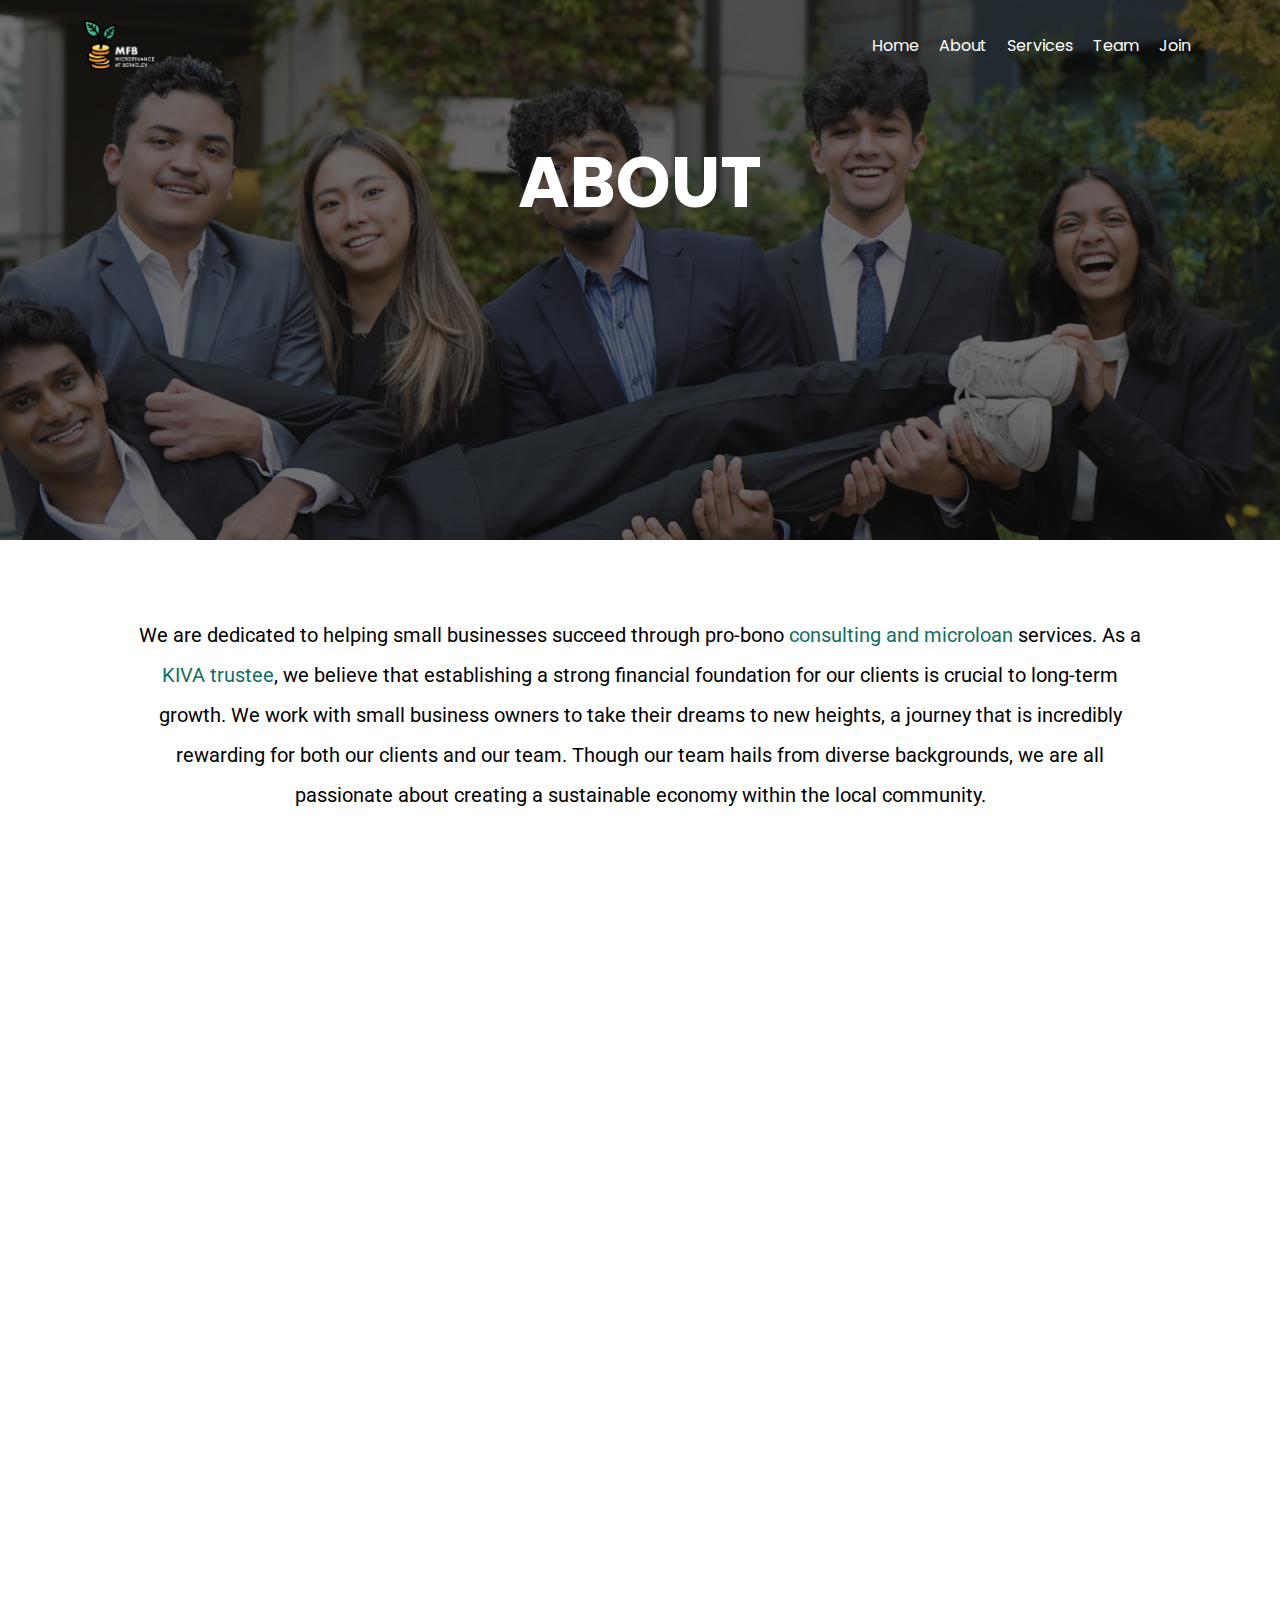
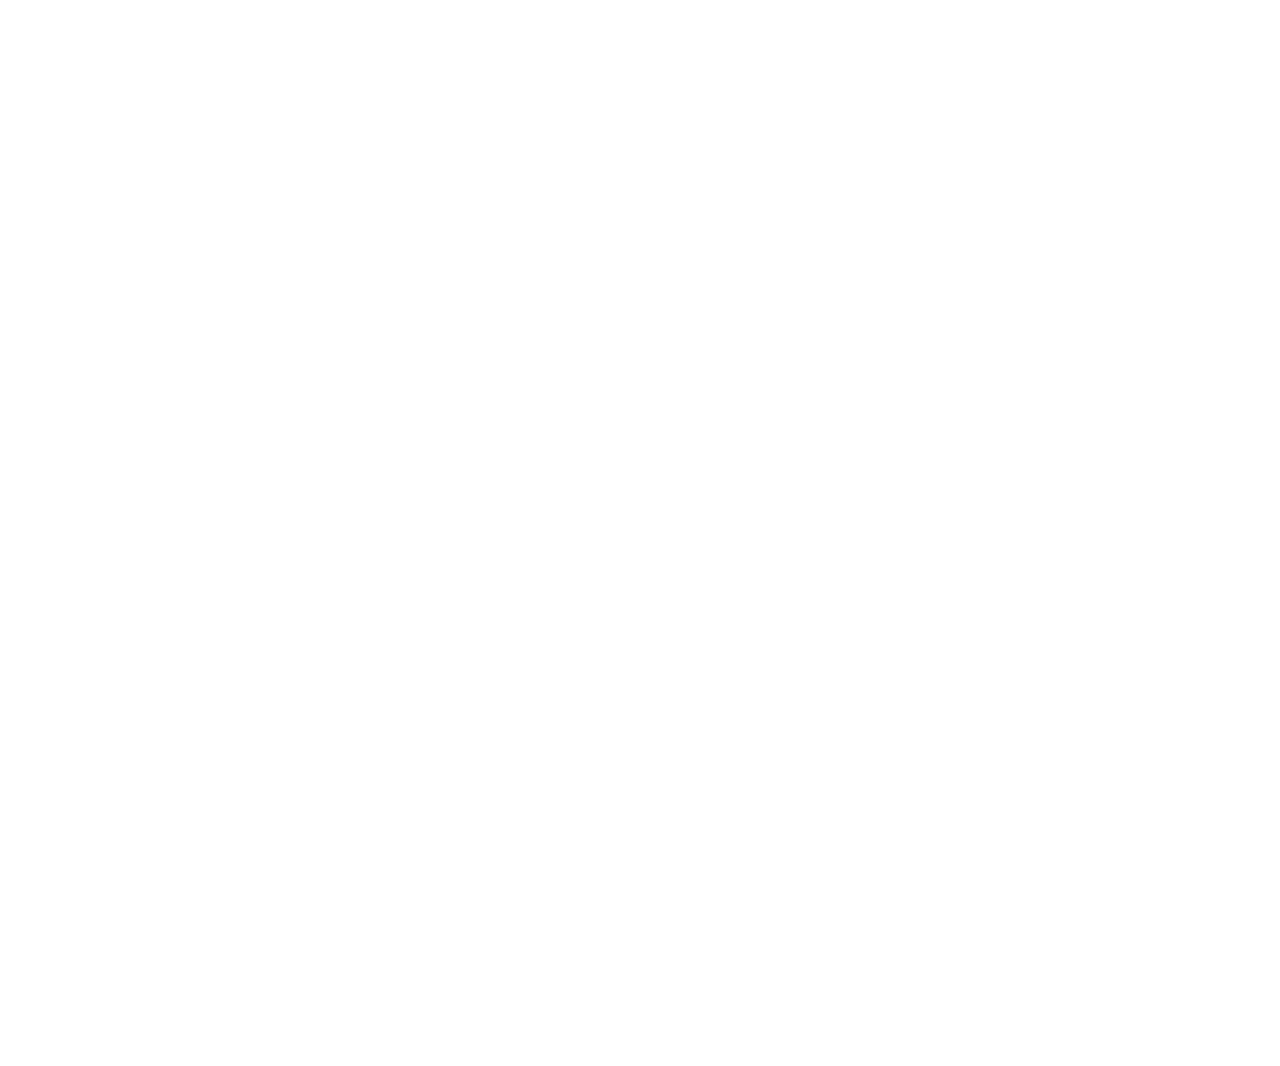
<file: pages/about.html>
<!DOCTYPE html>
<html lang="en">
<head>
  <meta charset="UTF-8">
  <meta name="viewport" content="width=device-width, initial-scale=1.0">
  <title>About</title>
  <link rel="stylesheet" href="../css/aboutstyles.css"> <!-- Link to external stylesheet -->
  <link rel="preconnect" href="https://fonts.googleapis.com">
  <link rel="preconnect" href="https://fonts.gstatic.com" crossorigin>
  <link href="https://fonts.googleapis.com/css2?family=Poppins:ital,wght@0,100;0,200;0,300;0,400;0,500;0,600;0,700;0,800;0,900;1,100;1,200;1,300;1,400;1,500;1,600;1,700;1,800;1,900&family=Roboto:ital,wght@0,100..900;1,100..900&display=swap" rel="stylesheet">
</head>
<body class="about-page">
    <!-- Navbar -->
    <!-- Section 1 (Title)-->
     <div class="title-section">
     <header>
      <img src="../images/home/mfblogo.png", alt="MFB Logo", id="mfb-logo">
      <nav>
        <ul>
            <li><a href="../pages/index.html">Home</a></li>
            <li><a href="../pages/about.html">About</a></li>
            <li><a href="../pages/services.html">Services</a></li>
            <li><a href="../pages/team.html">Team</a></li>
            <li><a href="../pages/join.html">Join</a></li>
        </ul>
      </nav>
      <!-- Mobile Menu -->
      <div id="hamburger-icon" onclick="toggleMobileMenu(this)">
        <div class="bar1"></div>
        <div class="bar2"></div>
        <div class="bar3"></div>
        <ul class="mobile-menu">
          <li><a href="../pages/index.html">Home</a></li>
            <li><a href="../pages/about.html">About</a></li>
            <li><a href="../pages/services.html">Services</a></li>
            <li><a href="../pages/team.html">Team</a></li>
            <li><a href="../pages/join.html">Join</a></li>
        </ul>
      </div>
      <!-- Text -->
      </header>
      <div class="title">
        <p>ABOUT</p>
      </div>
    </div>

    <!-- Section 2 (About Description) -->
    <section class="about-description">
        <p>We are dedicated to helping small businesses succeed through pro-bono <span class="text-green">consulting and microloan</span> services. As a <span class="text-green">KIVA trustee</span>, we believe that establishing a strong financial foundation for our clients is crucial to long-term growth. We work with small business owners to take their dreams to new heights, a journey that is incredibly rewarding for both our clients and our team. Though our team hails from diverse backgrounds, we are all passionate about creating a sustainable economy within the local community.</p>
    </section>

    <!-- Section 3 (History) -->
    <section class="history">
        <div class="history-title">
            <p>HISTORY</p>
        </div>
        <div class="history-content">
            <div class="history-image-container">
                <img src="../images/about/alums-grad.png" alttext="picture of alums">
            </div>
            <div class="history-content-box">
                <div class="history-content-box-1">
                    <p>MFB was founded in 2012 to support small businesses and entrepreneurship in the local Bay Area.</p>
                </div>
                <div class="history-content-box-2">
                    <p>We come from a team of students hailing from diverse personal and academic backgrounds. Unified by a passion for supporting local businesses, we collaborate to drive lasting change and improve our Bay Area community.</p>
                </div>
            </div>
        </div>
    </section>

    <!-- Section 4 (Core Values)-->
    <section class="core-values">
        <div class="core-values-title">
            <p>CORE VALUES</p>
        </div>
        <div class="core-values-content">
            <div class="value-item">
                <h2>Empathy</h2>
                <p>We prioritize listening to and learning from the stories of local business owners, which closely aligns our teams to our clients' success.</p>
            </div>
            <div class="value-item">
                <h2>Community</h2>
                <p>We share a passion for contributing to the local business community and sharing knowledge from our vast personal and professional experiences.</p>
            </div>
            <div class="value-item">
                <h2>Impact</h2>
                <p>We are committed to creating meaningful differences and delivering results for business owners by combining innovative thinking with pragmatism.</p>
            </div>
        </div>
    </section>
    <!-- Footer -->
    <footer>
        <div class="footer-section-1">
          <p>Microfinance at Berkeley is sponsored by the  Associated Students of the <br> University of California and the National Undergraduate Impact Investing Society.</p>
          <div class="footer-icons">
            <a href="mailto:berkeleymicrofinance@gmail.com">
              <img src="../images/home/mail-logo.png", alttext="mail icon">
            </a>
            <a href="https://www.facebook.com/microfinanceatberkeley/">
              <img src="../images/home/facebook-logo.png", alttext="facebook icon">
            </a>
            <a href="https://www.instagram.com/microfinanceatberkeley/?hl=en">
              <img src="../images/home/instagram-logo.png", alttext="instagram icon">
            </a>
            <a href="https://www.linkedin.com/company/microfinance-at-berkeley/posts/?feedView=all">
              <img src="../images/home/linkedin-logo.png", alttext="linkedin icon">
            </a>
          </div>
        </div>
        <div class="footer-section-2">
          <p>We are a student group acting independently of the University of California. We take full responsibility for our organization and this website.</p>
        </div>
    </footer>
    <script src="../js/index.js"></script>
</body>
</html>
</file>
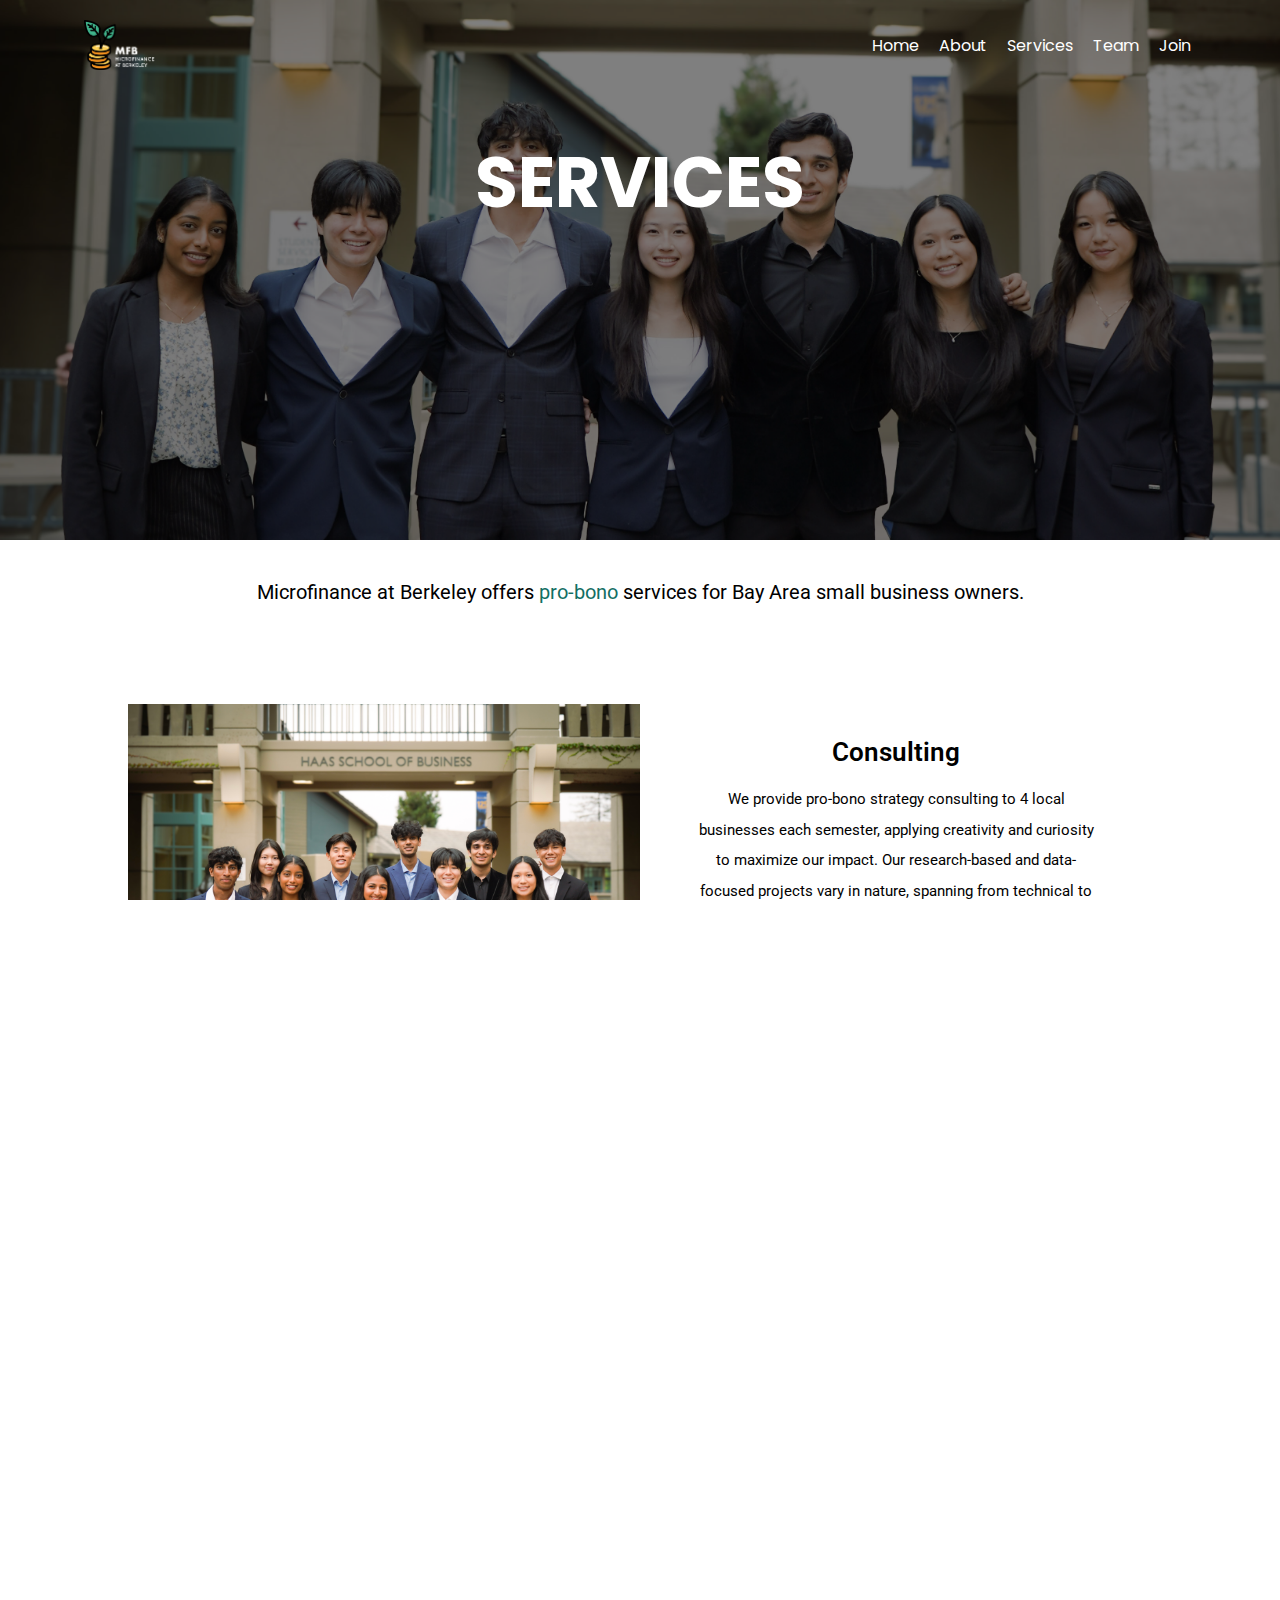
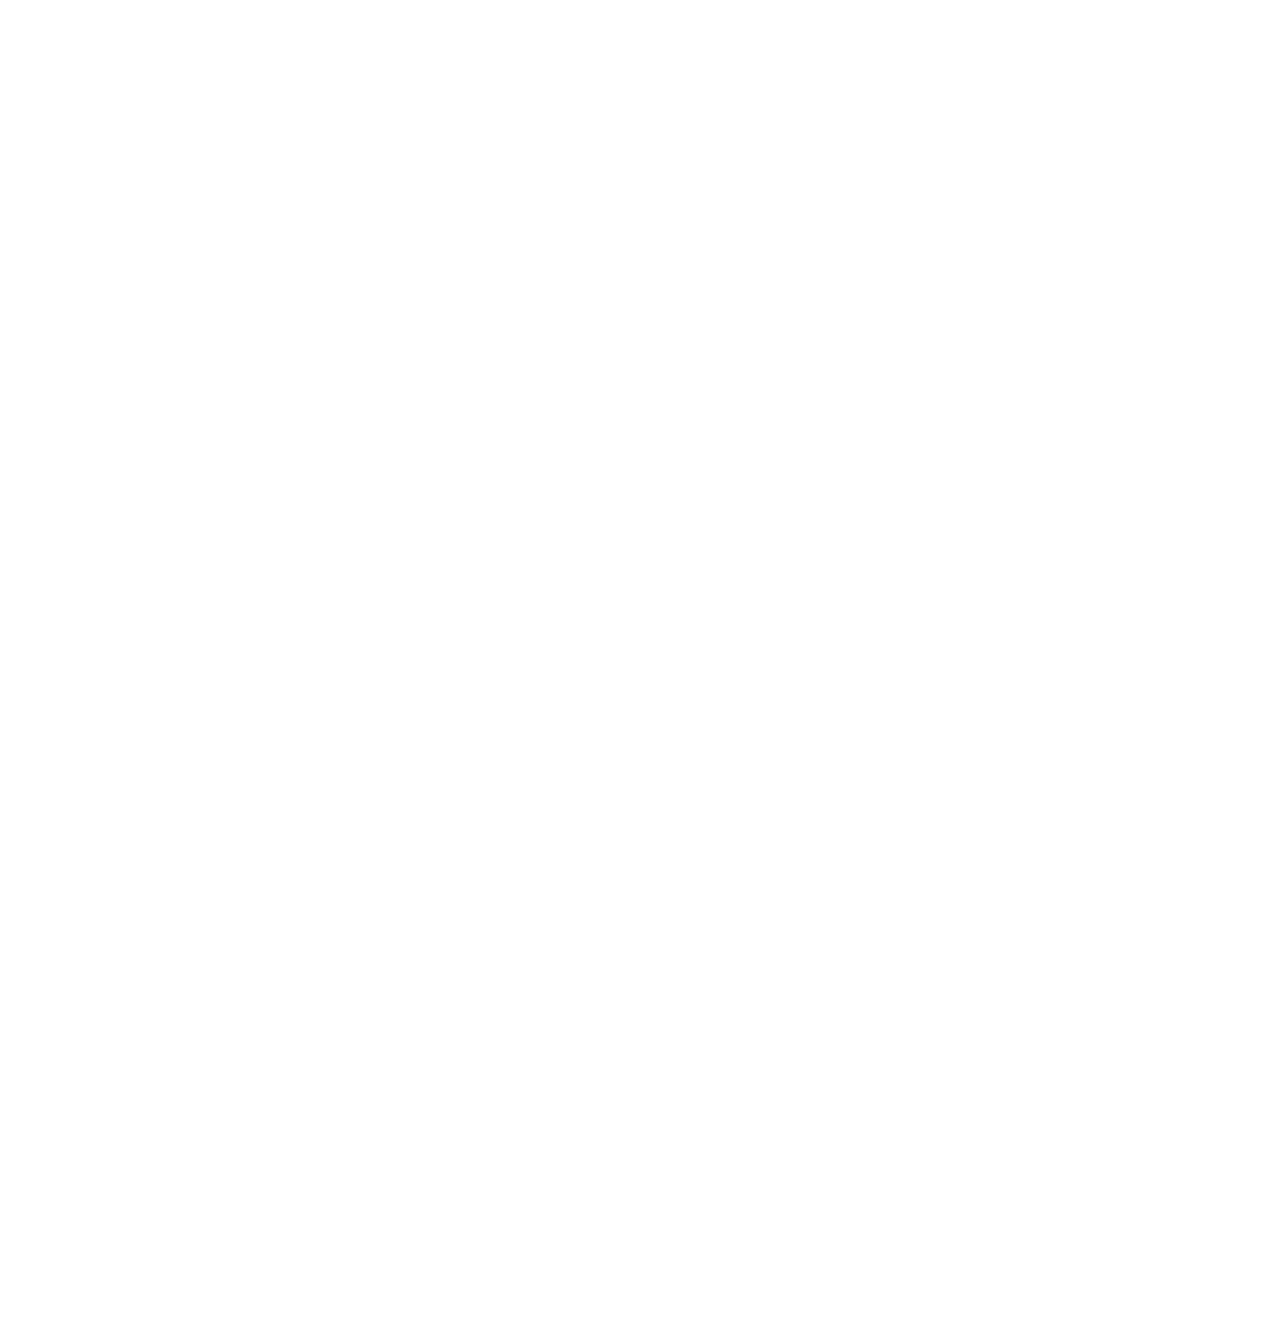
<file: pages/services.html>
<!DOCTYPE html>
<html lang="en">
<head>
  <meta charset="UTF-8">
  <meta name="viewport" content="width=device-width, initial-scale=1.0">
  <title>Services</title>
  <link rel="stylesheet" href="../css/servicesstyles.css"> <!-- Link to external stylesheet -->
  <link rel="preconnect" href="https://fonts.googleapis.com">
  <link rel="preconnect" href="https://fonts.gstatic.com" crossorigin>
  <link href="https://fonts.googleapis.com/css2?family=Poppins:ital,wght@0,100;0,200;0,300;0,400;0,500;0,600;0,700;0,800;0,900;1,100;1,200;1,300;1,400;1,500;1,600;1,700;1,800;1,900&family=Roboto:ital,wght@0,100..900;1,100..900&display=swap" rel="stylesheet">
</head>
<body>
    <!-- Navbar -->
    <!-- Section 1 (Title)-->
     <section class="services-s1">
     <header>
      <a href="../pages/index.html">
        <img src="../images/home/mfblogo.png", alt="MFB Logo", id="mfb-logo">
      </a>
      <nav>
        <ul>
          <li><a href="../pages/index.html">Home</a></li>
          <li><a href="../pages/about.html">About</a></li>
          <li><a href="../pages/services.html">Services</a></li>
          <li><a href="../pages/team.html">Team</a></li>
          <li><a href="../pages/join.html">Join</a></li>
        </ul>
      </nav>
      <!-- Mobile Menu -->
      <div id="hamburger-icon" onclick="toggleMobileMenu(this)">
        <div class="bar1"></div>
        <div class="bar2"></div>
        <div class="bar3"></div>
        <ul class="mobile-menu">
          <li><a href="../pages/index.html">Home</a></li>
          <li><a href="../pages/about.html">About</a></li>
          <li><a href="../pages/services.html">Services</a></li>
          <li><a href="../pages/team.html">Team</a></li>
          <li><a href="../pages/join.html">Join</a></li>
        </ul>
      </div>
      <!-- Text -->
      </header>
      <div class="services-s1-title">
        <p>SERVICES</p>
      </div>
      </section>

    <!-- Section 2 (Services Information)-->
     <section class="services-s2">
        <p class="services-s2-title">Microfinance at Berkeley offers <span style="color: #136F64">pro-bono</span> services for Bay Area small business owners.</p>
        <div class="services-s2-info-container">
            <img src="../images/services/services-top-left.jpg">
            <div class="services-s2-info-text-container">
                <h1>Consulting</h1>
                <p>We provide pro-bono strategy consulting to 4 local businesses each semester, applying creativity and curiosity to maximize our impact. Our research-based and data-focused projects vary in nature, spanning from technical to creative areas.
                    <br><br>We holistically understand the client’s mission, challenges, and goals to better drive success.  </p>
            </div>
        </div>
        <div class="services-s2-info-container">  
            <div class="services-s2-info-text-container">
                <h1>Microloans</h1>
                <p>As Tier-1 Trustees of Kiva, we help small businesses apply for 0% interest loans of up to $10,000. Over the past decade, we have facilitated the disbursement of $250,000 across 27 loans.<br><br>
                    We conduct due diligence and financial analysis to endorse these loans as a secure financial investment to increase the chances of successful fundraising rounds. </p>
            </div>
            <img src="../images/services/services-bottom-right.jpg">
        </div>
     </section>
    <!-- Section 3 (Areas of Focus)-->
     <section class="services-s3">
        <div class="services-subtitle-container">
            <p>AREAS OF FOCUS</p>
        </div>
        <div class="services-s3-square-container">
            <div class="services-s3-square">
              <div class="services-s3-content">
                <img src="../images/services/operations-icon.png" alttext="operations">
                <h1>Operations</h1>
                <div class="services-s3-text">
                    <p>Process Improvement</p>
                    <p>Digital Transformation</p>
                    <p>Inventory Management</p>
                </div>
                </div>
            </div>
            <div class="services-s3-square">
                <div class="services-s3-content">
                  <img src="../images/services/marketing-icon.png" alttext="operations">
                  <h1>Marketing</h1>
                  <div class="services-s3-text">
                      <p>Customer Strategy</p>
                      <p>Sales Strategy</p>
                      <p>Social Media Campaign</p>
                  </div>
                  </div>
              </div>
              <div class="services-s3-square">
                <div class="services-s3-content">
                  <img src="../images/services/growth-icon.png" alttext="operations">
                  <h1>Growth/Strategy</h1>
                  <div class="services-s3-text">
                      <p>New Market Entry</p>
                      <p>Expansion/Partnerships</p>
                      <p>E-Commerce</p>
                  </div>
                  </div>
              </div>
              <div class="services-s3-square">
                <div class="services-s3-content">
                  <img src="../images/services/product-icon.png" alttext="operations">
                  <h1>Product</h1>
                  <div class="services-s3-text">
                      <p>Product Pivot/Launches</p>
                      <p>Distributions/Logistics</p>
                      <p>User Insight Analysis</p>
                  </div>
                  </div>
              </div>
          </div>
     </section>
    <!-- Section 4 (Past Clients)-->
     <section class="services-s4">
        <div class="services-subtitle-container">
            <p>PAST CLIENTS</p>
        </div>
        <div class="services-s4-image-container">
            <img src="../images/services/past-clients.png", alttext="companies">
          </div>
     </section>
    <!-- Section 5 (Business Inquiries)-->
     <section class="services-s5">
        <div class="services-subtitle-container">
            <p>BUSINESS INQUIRIES</p>
        </div>
        <div class="services-s5-button-container">
            <a href="mailto:berkeleymicrofinance@gmail.com">CONTACT US</a>
        </div>
     </section>
    <!-- Footer -->
     <footer>
        <div class="footer-section-1">
          <p>Microfinance at Berkeley is sponsored by the  Associated Students of the <br> University of California and the National Undergraduate Impact Investing Society.</p>
          <div class="footer-icons">
            <a href="mailto:berkeleymicrofinance@gmail.com">
              <img src="../images/home/mail-logo.png", alttext="mail icon">
            </a>
            <a href="https://www.facebook.com/microfinanceatberkeley/">
              <img src="../images/home/facebook-logo.png", alttext="facebook icon">
            </a>
            <a href="https://www.instagram.com/microfinanceatberkeley/?hl=en">
              <img src="../images/home/instagram-logo.png", alttext="instagram icon">
            </a>
            <a href="https://www.linkedin.com/company/microfinance-at-berkeley/posts/?feedView=all">
              <img src="../images/home/linkedin-logo.png", alttext="linkedin icon">
            </a>
          </div>
        </div>
        <div class="footer-section-2">
          <p>We are a student group acting independently of the University of California. We take full responsibility for our organization and this website.</p>
        </div>
    </footer> 
    <script src="../js/index.js"></script>
</body>
</html>
</file>
<file: css/aboutstyles.css>
html, body {
    width: 100%;
    height: 100%;
    margin: 0px;
    padding: 0px;
    overflow-x: hidden; /* Prevent horizontal scrolling */
}

header {
    padding: 20px 20px;
    height: 50px;
    display: flex;
    justify-content: space-between;
    /* margin-top: 20px; */
    margin-left: 5vw;
    margin-right: 5vw;
    /* border-style: solid;
    border-color: red;
    border-width: 1px; */
}

.text-green {
    color: #136F64
}

#mfb-logo {
    width: auto;
    height: 100%;
    display: flex;
    align-items: center;
}

nav {
    display: flex;
    align-items: center;
    justify-content: space-between;
    margin-left: 50px;
    /* border-style: solid;
    border-color: red;
    border-width: 1px; */
}

nav ul {
    list-style: none;
    height: 100%;
    display: flex;
    align-items: center;
    justify-content: space-around;
}

nav ul a {
    color: white;
    text-decoration: none;
    transition: color 0.3s ease
}

nav ul a:hover {
    color: #136F64;
    text-decoration: none;
}

nav ul li {
    padding: 5px;
    margin-left: 10px;
    font-family: "Poppins"
}

/* Hamburger icon */
#hamburger-icon {
    margin: auto 0;
    display: none;
    cursor: pointer;
}

#hamburger-icon div {
    width: 35px;
    height: 3px;
    background-color: white;
    margin: 6px 0;
    transition: 0.4s;
}

/* styling for when hamburger icon is clicked */
.open .bar1 {
    -webkit-transform: rotate(-45deg) translate(-6px, 6px);
    transform: rotate(-45deg) translate(-6px, 6px);
}

.open .bar2 {
    opacity: 0;
}

.open .bar3 {
    -webkit-transform: rotate(45deg) translate(-6px, -8px);
    transform: rotate(45deg) translate(-6px, -8px);
}

.open .mobile-menu {
    display: flex;
    flex-direction: column;
    align-items: center;
    justify-content: center;
    width: 80vw;
    height: 30vh;
    list-style: none;
    background-color: #136F64;
}

.mobile-menu {
    display: none;
    position: absolute;
    top: 50px;
    left: 50%;
    transform: translateX(-50%);
    height: calc(100vh - 50px);
    width: 100%;
    padding: 0;
}

.mobile-menu a {
    color: white;
    font-family: 'Poppins';
    text-decoration: none;
    transition: color 0.3s ease;
    text-align: center;
    width: 100%;
}

.mobile-menu li {
    display: flex;
    align-items: center;
    padding-top: 8px;
    padding-bottom: 8px;
    width: 100%;
}

/* Title Section */
.title-section {
    background-image: url('../images/about/about-background.png');
    background-size: cover;
    background-position: center;
    height: 60vh;
}

.title {
    width: 100vw;
    margin-top: 40px;
}

.title p {
    color: white;
    font-family: 'Poppins', serif;
    font-weight: 700;
    font-size: 70px;
    text-align: center;
    margin: 0 0;
}

.about-description {
    padding-top: 75px;
    padding-bottom: 50px;
    padding-left: 10%;
    padding-right: 10%;

}

.about-description p {
    font-family: 'Roboto', serif;
    font-weight: 400;
    font-size: 20px;
    line-height: 2;
    margin: 0 auto;
    text-align: center;
}

.history-title {
    display: flex;
    justify-content: center;
    padding-top: 50px;
    padding-bottom: 75px;
}

.history-title p {
    font-family: 'Roboto', serif;
    font-weight: 600;
    color: #136F64;
    font-size: 60px;
    margin: 0px;
}

.history-content {
    display: flex;
    flex-direction: row;
    justify-content: center;
    align-items: flex-start;
    position: relative;
}

/* Styling for the image */
.history-image-container img {
    z-index: 1;
    padding-left: 50px;
    width: 80%;
}

.history-content-box {
    width: 25%;
    z-index: 2;
    margin-left: -450px;
    margin-top: 130px;
    margin-right: 50px;
    background-color: #EFEFEF;
    box-shadow: 0 2px 8px rgba(0, 0, 0, 0.15);
    padding-left: 40px;
    padding-right: 40px;
    padding-bottom: 20px;
    font-family: 'Roboto', sans-serif;
}

.history-content-box-1 {
    font-size: 35px;
    font-weight: 450;
    line-height: 1.2;
    word-wrap: break-word;
    overflow-wrap: break-word;
}

.history-content-box-2 {
    font-size: 20px;
    line-height: 1.8;
    margin: 0px 10px;
}

.core-values-title {
    display: flex;
    justify-content: center;
    padding-top: 100px;
    padding-bottom: 20px;
}

.core-values-title p {
    font-family: 'Roboto', serif;
    font-weight: 600;
    color: #136F64;
    font-size: 60px;
    margin: 0px;
}

.core-values-content {
    display: flex;
    justify-content: space-around;
    padding: 0 10%;
    text-align: center;
    margin-bottom: 100px;
}

.value-item {
    width: 25%;
}

.value-item h2 {
    font-family: 'Roboto', sans-serif;
    font-size: 35px;
    margin-bottom: 20px;
}

.value-item p {
    font-family: 'Roboto', sans-serif;
    font-size: 20px;
    line-height: 1.6;
}

/* Footer */
footer {
    width: 100%;
    background-color: #136F64;
    margin-bottom: 0px;
    padding-top: 60px;
    padding-bottom: 60px;
}

.footer-section-1 {
    display: flex;
    flex-direction: row;
    justify-content: space-between;

    padding: 0px 80px 0px 80px;
    margin-bottom: 60px;
}

.footer-icons {
    display: flex;
    flex-direction: row;
}

.footer-icons img {
    width: 30px;
    height: 30px;
    margin: 0px 5px 0px 5px;
}

.footer-section-1 p {
    color: white;
    font-family: 'Roboto';
    font-weight: 400;
    font-size: 16px;
    margin: 0px;
}

.footer-section-2 p {
    padding: 0px 80px 0px 80px;
    color: white;
    margin-bottom: 0px;
    font-family: 'Roboto';
    font-weight: 700;
    font-size: 12px;
}

@media only screen and (max-width: 768px) {
    .title-section {
        height: 50vw;
    }

    .title {
        margin-top: 20px;
    }

    .title p {
        font-size: 10vw;
    }

    .about-description {
        padding-top: 50px;
        padding-bottom: 30px;
    }

    .about-description p {
        font-size: 17px;
    }

    .history-title {
        padding-top: 40px;
        padding-bottom: 50px;
    }

    .history-title p {
        font-size: 40px;
    }

    .history-content {
        flex-direction: row;
        justify-content: flex-start;
        padding-left: 5%;
        position: relative;
        padding: 0 15px;
    }

    .history-image-container img {
        padding-left: 0;
        width: 85%;
    }

    .history-content-box {
        width: 40%;
        margin-left: -35%;
        margin-top: 100px;
        margin-right: 5%;
        padding: 25px;
    }

    .history-content-box-1 {
        font-size: 26px;
    }

    .core-values-title p {
        font-size: 16px;
        line-height: 1.6;
    }

    .core-values-content {
        flex-direction: column;
        align-items: center;
    }

    .value-item {
        width: 70%;
        margin-bottom: 30px;
    }

    .value-item h2 {
        font-size: 30px;
    }

    .value-item p {
        font-size: 17px;
    }

    /* Footer */
    .footer-icons img {
        width: 20px;
        height: 20px;
    }

    .footer-section-1 p {
        font-size: 14px;
    }

    .footer-section-2 p {
        font-size: 10px;
    }

}

@media only screen and (max-width: 600px) {
    header nav {
        display: none;
    }

    #hamburger-icon {
        display: block;
    }

    .title-section {
        height: 50vw;
    }

    .title {
        margin-top: 0.2vh;
    }

    .title p {
        font-size: 10vw;
    }

    .about-description {
        padding-top: 30px;
    }

    .about-description p {
        font-size: 15px;
    }

    .history-content {
        padding: 0 10px;
    }

    .history-title p {
        font-size: 30px;
    }

    .history-image-container img {
        width: 95%;
    }

    .history-content-box {
        width: 45%;
        margin-left: -40%;
        margin-right: 2%;
        padding: 20px;
    }

    .history-content-box-1 {
        font-size: 20px;
        margin-bottom: 15px;
    }

    .history-content-box-2 {
        font-size: 14px;
        line-height: 1.5;
    }

    .core-values-title p {
        font-size: 30px;
    }

    .value-item {
        width: 85%;
    }

    .value-item h2 {
        font-size: 25px;
    }

    .value-item p {
        font-size: 15px;
    }

    /* Footer */
    footer {
        padding-top: 20px;
        padding-bottom: 20px;
    }

    .footer-icons img {
        width: 15px;
        height: 15px;
        margin: 0 1px 0 1px;
    }

    .footer-section-1 {
        padding: 0px 30px 0px 30px;
        margin: 0px 20px 0;
    }

    .footer-section-1 p {
        font-size: 9px;
    }

    .footer-section-2 p {
        padding: 0px 30px 0px 30px;
        font-size: 7px;
    }
}
</file>
<file: css/servicesstyles.css>
/* -----------------------------------------
   Global Styles
   ----------------------------------------- */
* {
    max-width: 100vw;
}

html, body {
    width: 100%;
    height: 100%;
    margin: 0px;
    padding: 0px;
    overflow-x: hidden; 
}

header {
    padding: 20px 20px;
    height: 50px;
    display: flex;
    justify-content: space-between;
    margin-left: 5vw;
    margin-right: 5vw;
}

header a:hover {
    cursor: grab;
}

.services-s1 {
    background-image: url('../images/services/services-background.png');
    background-size: cover; 
    background-position: center;
    height: 60vh;
    width: 100vw;
}

#mfb-logo {
    width: auto;
    height: 100%;
    display: flex;
    align-items: center;
}

nav {
    display: flex;
    align-items: center;
    justify-content: space-between;
    margin-left: 50px;
}

nav ul {
    list-style: none;
    height: 100%;
    display: flex;
    align-items: center;
    justify-content: space-around;
}

nav ul a {
    color: white;
    text-decoration: none;
    transition: color 0.3s ease
}

nav ul a:hover {
    color: #136F64;
    text-decoration: none;
}

nav ul li {
    padding: 5px;
    margin-left: 10px;
    font-family: "Poppins"
}

/* Hamburger icon */
#hamburger-icon {
    margin: auto 0;
    display: none;
    cursor: pointer;
}

#hamburger-icon div {
    width: 35px;
    height: 3px;
    background-color: white;
    margin: 6px 0;
    transition: 0.4s;
}

/* styling for when hamburger icon is clicked */
.open .bar1 {
    -webkit-transform: rotate(-45deg) translate(-6px, 6px);
    transform: rotate(-45deg) translate(-6px, 6px);
}

.open .bar2 {
    opacity: 0;
}

.open .bar3 {
    -webkit-transform: rotate(45deg) translate(-6px, -8px);
    transform: rotate(45deg) translate(-6px, -8px);
}

.open .mobile-menu {
    display: flex;
    flex-direction: column;
    align-items: center;
    justify-content: center;
    width: 80vw;
    height: 30vh;
    list-style: none;
    background-color: #136F64;
}

.mobile-menu {
    display: none;
    position: absolute;
    top: 50px;
    left: 50%;
    transform: translateX(-50%);
    height: calc(100vh - 50px);
    width: 100%;
    padding: 0;
}

.mobile-menu a {
    color: white;
    font-family: 'Poppins';
    text-decoration: none;
    transition: color 0.3s ease;
    text-align: center;
    width: 100%;
}

.mobile-menu li {
    display: flex;
    align-items: center;
    padding-top: 8px;
    padding-bottom: 8px;
    width: 100%; 
}

/* Footer */
footer {
    width: 100%;
    background-color: #136F64;
    margin-bottom: 0px;
    padding-top: 60px;
    padding-bottom: 60px;
}

.footer-section-1 {
    display: flex;
    flex-direction: row;
    justify-content: space-between;

    padding: 0px 80px 0px 80px;
    margin-bottom: 60px;
}

.footer-icons {
    display: flex;
    flex-direction: row;
}

.footer-icons img {
    width: 30px;
    height: 30px;
    margin: 0px 5px 0px 5px;
}

.footer-section-1 p {
    color: white;
    font-family: 'Roboto';
    font-weight: 400;
    font-size: 16px;
    margin: 0 0;
}

.footer-section-2 p {
    padding: 0px 80px 0px 80px;
    color: white;
    margin-bottom: 0px;
    font-family: 'Roboto';
    font-weight: 700;
    font-size: 12px;
}

/* --- Section 1 (Title) --- */
.services-s1-title {
    width: 100vw;
    margin-top: 40px;
}

.services-s1-title p {
    color: white;
    font-family: 'Poppins', serif;
    font-weight: 700;
    font-size: 70px;
    text-align: center;
    margin: 0 0;
}

/* --- Section 2 (Services Information) --- */
.services-s2 {
    text-align: center;
}

.services-s2-title {
    font-family: 'Roboto';
    font-weight: 400;
    font-size: 20px;
    margin-top: 40px;
    margin-bottom: 100px;
}

    /* Section 2 - Flexbox Grid */
.services-s2-info-container {
    display: flex;
    flex-direction: row;
    align-items: center;
    justify-content: center;
}

.services-s2-info-text-container {
    display: flex;
    flex-direction: column;
    width: 40vw;
    align-items: center;
    font-family: 'Roboto'
}

.services-s2-info-container h1 {
    font-family: 'Roboto';
    font-weight: 600;
    font-size: 2vw;
}

.services-s2-info-container p {
    margin: 0 0 0 0;
    width: 80%;
    font-size: 1.2vw;
    line-height: 2;
}

.services-s2-info-container img {
    width: 40vw;
    height: auto;
}

/* --- Section 3 (Areas of Focus) --- */
.services-subtitle-container {
    text-align: center;
    margin-top: 100px;
}

.services-subtitle-container p {
    color:#136F64;
    font-family: 'Roboto';
    font-weight: 600;
    font-size: 50px;
    margin-bottom: 0px;
}

    /* Section 3 Grid */
.services-s3-square-container {
    display: grid;
    grid-template-columns: repeat(4, 1fr);
    margin-top: 50px;
    place-items: center;
}

.services-s3-square {
    background-color: #EFEFEF;
    height: 23vw;
    width: 20vw;
    font-family: 'Roboto', serif;
    font-weight: 600;

    padding: 0 0;

    display: flex;
    flex-direction: column;
    align-items: center;
    justify-content: center;
    gap: 20px;
    text-align: center;

    box-shadow: 0px 4px 8px rgba(0, 0, 0, 0.2);
}

.services-s3-content img {
    width: 7vw;
    height: auto;
}

.services-s3-content h1 {
    font-size: 1.5vw;
}

.services-s3-text {
    font-weight: 400;
    font-size: 1.2vw;
}

/* --- Section 4 (Past Clients) --- */
.services-s4-image-container {
    display: flex;
    justify-content: center;
    align-items: center;
    width: 100%;
}

.services-s4-image-container img {
    width: 90vw;
    margin-top: 20px;
}

/* --- Section 5 (Business Inquiries) --- */
.services-s5-button-container {
    display: flex;
    justify-content: center;
    margin-top: 20px;
    margin-bottom: 60px;
}

.services-s5-button-container a {
    display: inline-block;
    text-decoration: none;
    color: white;
    font-family: 'Roboto';
    font-weight: 600;
    font-size: 2vw;
    background-color: #136F64;
    border-radius: 50px;
    padding: 1vw 3vw;

    margin-top: 20px;

    transition: color 0.3s ease;
}

.services-s5-button-container a:hover {
    color: #062623; /* Change the text color on hover */
}

@media only screen and (max-width: 768px) {
    /* -----------------------------------------
   Global Styles
   ----------------------------------------- */
    /* Footer */
    .footer-icons img {
        width: 20px;
        height: 20px;
    }

    .footer-section-1 p {
        font-size: 14px;
    }

    .footer-section-2 p {
        font-size: 10px;
    }

    /* --- Section 1 (Title) --- */
    .services-s1-title {
        margin-top: 20px;
    }

    .services-s1 {
        height: 50vw;
    }

    .services-s1-title p {
        font-size: 10vw;
    }

    /* --- Section 2 (Services Information) --- */
    .services-s2 {
        align-items: center;
    }

    .services-s2-title {
        margin-bottom: 0px;
        width: 80%; 
        margin: 40px auto 0; 
    }

    .text {
        font-size: 3vw;
    }

    .services-s2-info-container {
        display: flex;
        flex-direction: column;
        align-items: center;
        justify-content: center;
        margin-top: 50px;
    }
    
    .services-s2-info-text-container {
        display: flex;
        flex-direction: column;
        width: 90vw;
        align-items: center;
    }

    .services-s2-info-container h1 {
        font-family: 'Roboto';
        font-weight: 600;
        font-size: 20px;
    }

    /* Reorder elements for mobile view */
    .services-s2-info-container:nth-of-type(2) .services-s2-info-text-container {
        order: 2;
    }

    .services-s2-info-container:nth-of-type(2) img {
        order: 1;
    }
    
    .services-s2-info-container p {
        margin: 0 0 0 0;
        width: 100%;
        font-size: 14px;
        line-height: 2;
    }
    
    .services-s2-info-container img {
        width: 80vw;
        height: auto;
    }

    /* --- Section 3 (Areas of Focus) --- */
    .services-subtitle-container p {
        font-size: 40px;
    }

        /* Section 3 Grid */
    .services-s3-square-container {
        grid-template-columns: repeat(2, 1fr);
        gap: 40px;
        width: fit-content; 
        margin: 50px auto 0;
    }

    .services-s3-square {
        height: 35vw;
        width: 30vw;
        gap: 15px;
    }

    .services-s3-content h1 {
        font-size: 3vw;
    }
    
    .services-s3-text {
        font-weight: 400;
        font-size: 2vw;
    }

    /* --- Section 5 (Business Inquiries) --- */
    .services-s5-button-container {
        margin-top: 20px;
        margin-bottom: 60px;
    }
    
    .services-s5-button-container a {
        font-size: 3vw;
        padding: 1.5vw 3.5vw;
    
        margin-top: 20px;
    }
}

@media only screen and (max-width: 600px) {
    /* -----------------------------------------
   Global Styles
   ----------------------------------------- */
    header nav {
        display: none;
    }

    #hamburger-icon {
        display: block;
    }

    /* Footer */
    footer {
        padding-top: 20px;
        padding-bottom: 20px;
    }

    .footer-icons img {
        width: 15px;
        height: 15px;
        margin: 0 1px 0 1px;
    }
    
    .footer-section-1 {
        padding: 0px 30px 0px 30px;
        margin: 0 0 20px 0;
    }

    .footer-section-1 p {
        font-size: 9px;
    }
    
    .footer-section-2 p {
        padding: 0px 30px 0px 30px;
        font-size: 7px;
    }

    /* --- Section 1 (Title) --- */
    .services-s1 {
        height: 50vw;
    }

    .services-s1-title {
        margin-top: 0.2vh;
    }

    .services-s1-title p {
        font-size: 10vw;
    }

    /* --- Section 2 (Services Information) --- */
    .services-s2-title {
        font-size: 14px;
        text-align: center;

        width: 80%;           
        margin: 40px auto 0;  
    }

    /* --- Section 3 (Areas of Focus) --- */
    .services-subtitle-container p {
        font-size: 30px;
    }

        /* Section 3 Grid */
    .services-s3-square-container {
        grid-template-columns: repeat(2, 1fr);
        gap: 40px;
        width: fit-content; 
        margin: 50px auto 0;
    }

    .services-s3-square {
        height: 35vw;
        width: 30vw;
        gap: 15px;
    }

    .services-s3-content h1 {
        font-size: 3vw;
    }
    
    /* --- Section 5 (Business Inquiries) --- */
    .services-s5-button-container {
        margin-top: 0px;
        margin-bottom: 60px;
    }
    
    .services-s5-button-container a {
        font-size: 4vw;
        padding: 1.5vw 3.5vw;
        margin-top: 20px;
    }
}
</file>
